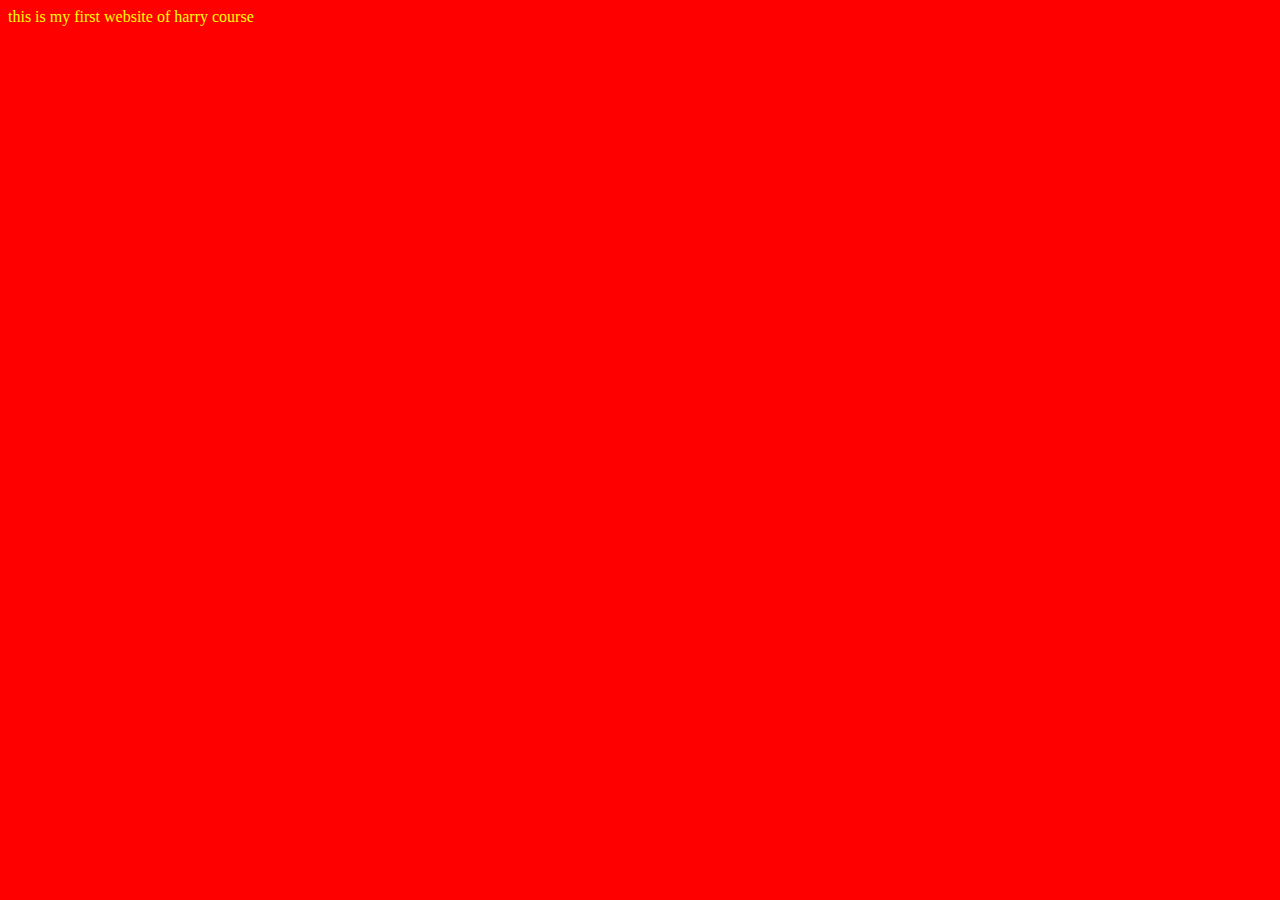
<file: index.html>
<!DOCTYPE html>
<html lang="en">
<head>
    <meta charset="UTF-8">
    <meta name="viewport" content="width=device-width, initial-scale=1.0">
    <title>Pooja's first website</title>
    <link rel="stylesheet" href="pooja.css">
 
</head>
<body>
    this is my first website of harry course
     <!-- <video src="  video name          controls"></video> -->
    
    <script src="script.js"></script>
</body>
</html>
</file>
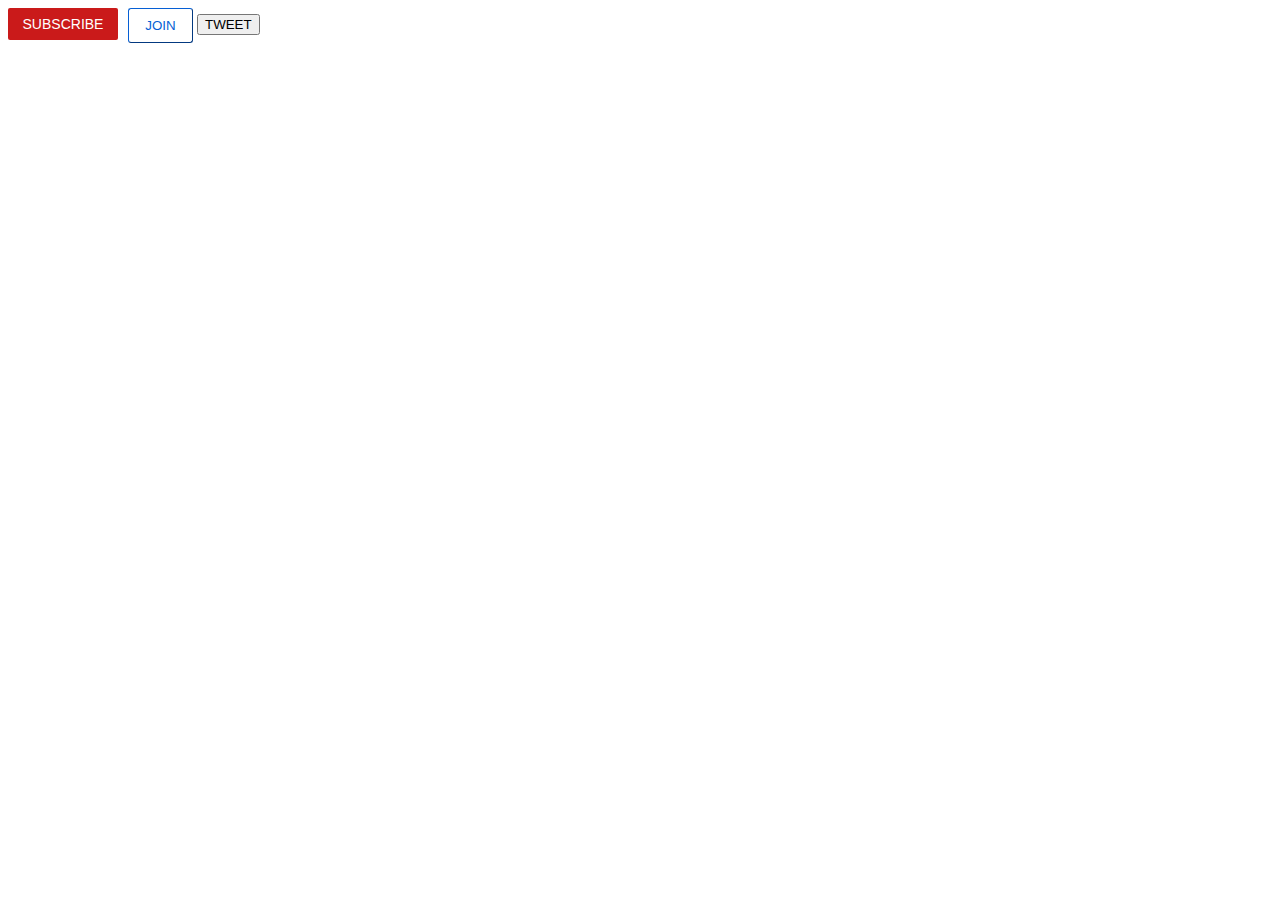
<file: buttons.html>
<!DOCTYPE html>
<html lang="en">
<head>
    <meta charset="UTF-8">
    <meta name="viewport" content="width=device-width, initial-scale=1.0">
    <title>Buttons</title>
    <link rel="stylesheet" href="buttonStyle.css"
</head>
<body>
   <button class="sub">SUBSCRIBE</button> 
   <button class="jo">JOIN</button> 
   <button class="tw">TWEET</button> 
</body>
</html>
</file>
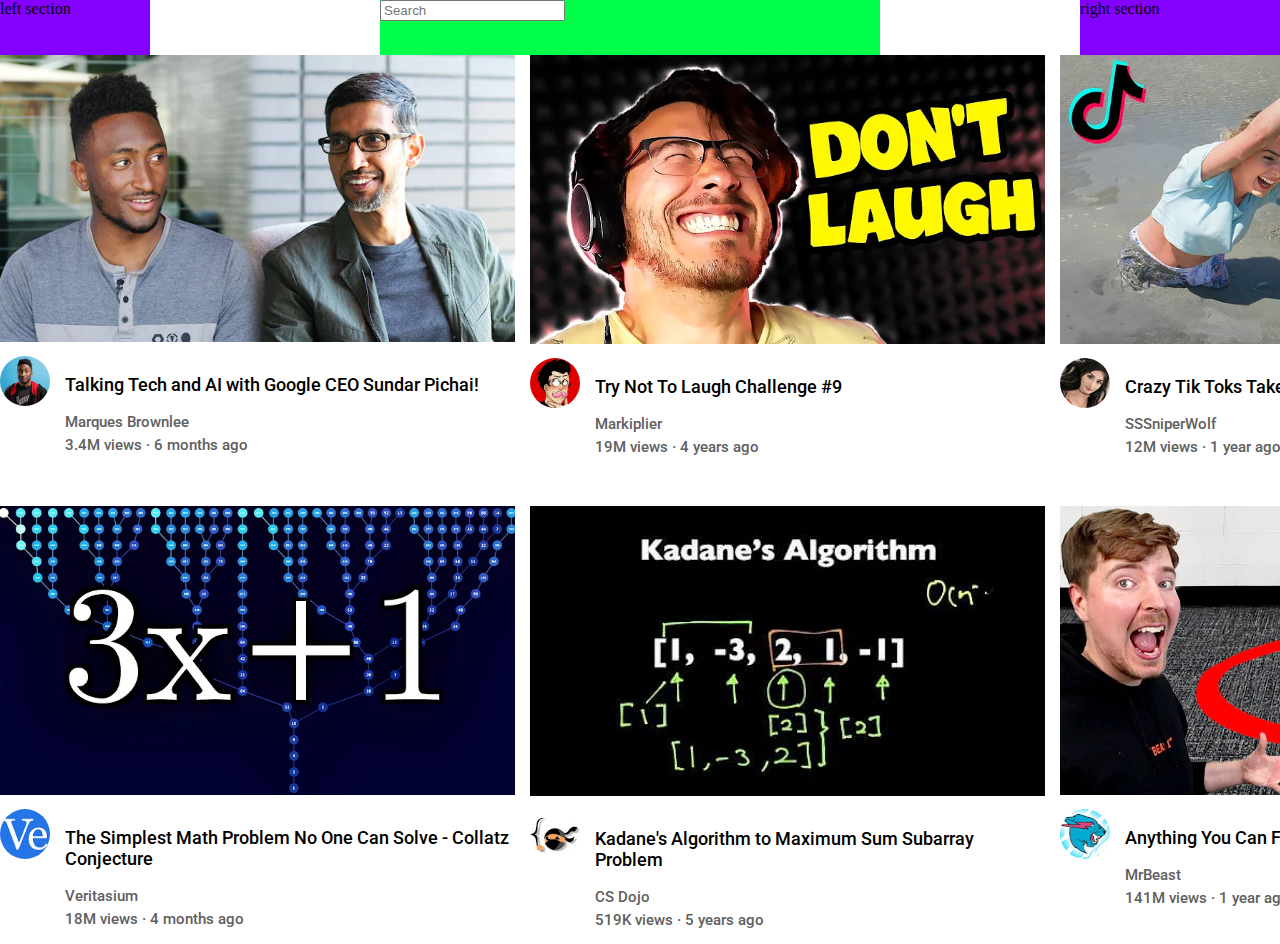
<file: youtube.html>
<!DOCTYPE html>
<html lang="en">

<head>
    <meta charset="UTF-8">
    <meta name="viewport" content="width=device-width, initial-scale=1.0">
    <title>Youtube</title>
    <link rel="preconnect" href="https://fonts.googleapis.com">
    <link rel="preconnect" href="https://fonts.gstatic.com" crossorigin>
    <link href="https://fonts.googleapis.com/css2?family=Roboto:ital,wght@0,100..900;1,100..900&display=swap" rel="stylesheet">

    <link rel="stylesheet" href="style.css">    
        
</head>

<body>
    <div class="header">
        <div class="left-section">
            left section
        </div>
        <div class="middle-section">
            <input class="search-box" type="text" placeholder="Search"> 
        </div>
        <div class="right-section">
            right section
        </div>
    </div>
 <div>
 <div>

<div class="video-grid">

 <div class="video-preview1">
    
    <div>
        <img class="video" src="thumbnail-1.png" alt="">
    </div>
    <div class="about-video">
        <div class="thumbnail">
            <img class="channel" src="channel1.jpeg" alt="">
        </div>
        <div class="video-info">
            <p class="video-title">
                Talking Tech and AI with Google CEO Sundar Pichai!
            </p>   
            <p class="video-author">
                Marques Brownlee
            </p>
            <p class="video-stats">
                3.4M views &middot; 6 months ago
            </p>
        </div>
    </div>
</div>



<div class="video-preview2">
    <div>
        <img class="video" src="thumbnail-2.webp" alt="">
    </div>
    <div class="about-video">
        <div class="thumbnail">
            <img class="channel" src="channel-2.jpeg" alt="">
        </div>
        <div class="video-info">
            <p class="video-title">   
                Try Not To Laugh Challenge #9
            </p>   
            <p class="video-author">
                Markiplier
            </p>
            <p class="video-stats">
                19M views &middot; 4 years ago
            </p>
        </div>
    </div>
</div>


<div class="video-preview3">
    
    <div>
        <img class="video" src="thumbnail-3.webp" alt="">
    </div>
    <div class="about-video">
        <div class="thumbnail">
            <img class="channel" src="channel-3.jpeg" alt="">
        </div>
        <div class="video-info">
            <p class="video-title">
                Crazy Tik Toks Taken Moments Before DISASTER
            </p>   
            <p class="video-author"> 
                SSSniperWolf
            </p>
            <p class="video-stats">
                12M views &middot; 1 year ago
            </p>
        </div>
    </div>
</div>

<div class="video-preview4">
    
    <div>
        <img class="video" src="thumbnail-4.webp" alt="">
    </div>
    <div class="about-video">
        <div class="thumbnail">
            <img class="channel" src="channel-4.jpeg" alt="">
        </div>
        <div class="video-info">
            <p class="video-title">
               The Simplest Math Problem No One Can Solve - Collatz Conjecture   
            </p>   
            <p class="video-author"> 
                Veritasium   
            </p>
            <p class="video-stats">
                18M views &middot; 4 months ago           
            </p>
        </div>
    </div>
</div>

<div class="video-preview">
    
    <div>
        <img class="video" src="thumbnail-5.webp" alt="">
    </div>
    <div class="about-video">
        <div class="thumbnail">
            <img class="channel" src="channel-5.jpeg" alt="">
        </div>
        <div class="video-info">
            <p class="video-title">
              Kadane's Algorithm to Maximum Sum Subarray Problem
            </p>   
            <p class="video-author"> 
                CS Dojo
            </p>
            <p class="video-stats">
                519K views &middot; 5 years ago  
            </p>
        </div>
    </div>
</div>

<div class="video-preview">
    
    <div>
        <img class="video" src="thumbnail-6.webp" alt="">
    </div>
    <div class="about-video">
        <div class="thumbnail">
            <img class="channel" src="channel-6.jpeg" alt="">
        </div>
        <div class="video-info">
            <p class="video-title">
                Anything You Can Fit In The Circle I’ll Pay For    
            </p>   
            <p class="video-author"> 
                MrBeast
            </p>
            <p class="video-stats">
                141M views &middot; 1 year ago
            </p>
        </div>
    </div>
</div>

</div>     

 

</body>

</html>
</file>
<file: pooja.css>
body{
    background-color: red;
    color: yellow;
}
</file>
<file: buttonStyle.css>
.sub{
    background-color: rgb(202, 26, 26);
    color: white;
    padding: 8px;
    border: none;
    width:110px;
    font-size: 14px;
    cursor: pointer;
    border-radius: 2px;
    margin-right: 6px;
}
.sub:hover{
    opacity: 0.8;
}
.sub:active{
    opacity: 0.6;
}
.jo{
    background-color: white;
    color: rgb(6, 95, 212);
    border-color:  rgb(6, 95, 212);
border-width: 1px;
padding: 9px 15px;
width: 65px;
border-radius: 3px;
vertical-align: top;
}
</file>
<file: style.css>
.search-box{
    display: block;
}
body{
    margin:0;
}
.header{
    height:55px ;
    display: flex;
    flex-direction: row;
    justify-content: space-between;
}
.left-section{
    background-color: #8400ff;
    width: 150px;
}
.middle-section{
    background-color: #00ff48;
    flex: 1;
    margin-left: 65px;
    margin-right: 35px;
    max-width: 500px;
}
.right-section{
    background-color: #8400ff;
    width: 200px;
}

.video-grid{
    display: grid;
    grid-template-columns: 1fr 1fr 1fr;
    column-gap: 15px;
    row-gap: 35px;
}
.video{
    width: 100%;
    margin-bottom: 10px;
}




    .channel{
        border-radius: 40px;
        width: 50px;  
        margin-right: 5px;
}


.video-title{

width: 450px;
font-size: 18px;
}
.video-author{
font-size: 12px;
color:  rgb(96, 96, 96);
margin-bottom: 5px;
font-size: 15px;
}
.video-stats{
font-size: 12px;
color: rgb(96, 96, 96);
margin-top: 0px;
font-weight: 10px;
font-size: 15px;
}
.about-video{
    display: grid;
    grid-template-columns: 50px 1fr;
    column-gap: 15px;

}
.video-title{
    vertical-align: top;
}
p{
     font-family: Roboto;  
    font-size: 14px;
    font-weight: 500;
    width: 300px;
  
}
</file>
